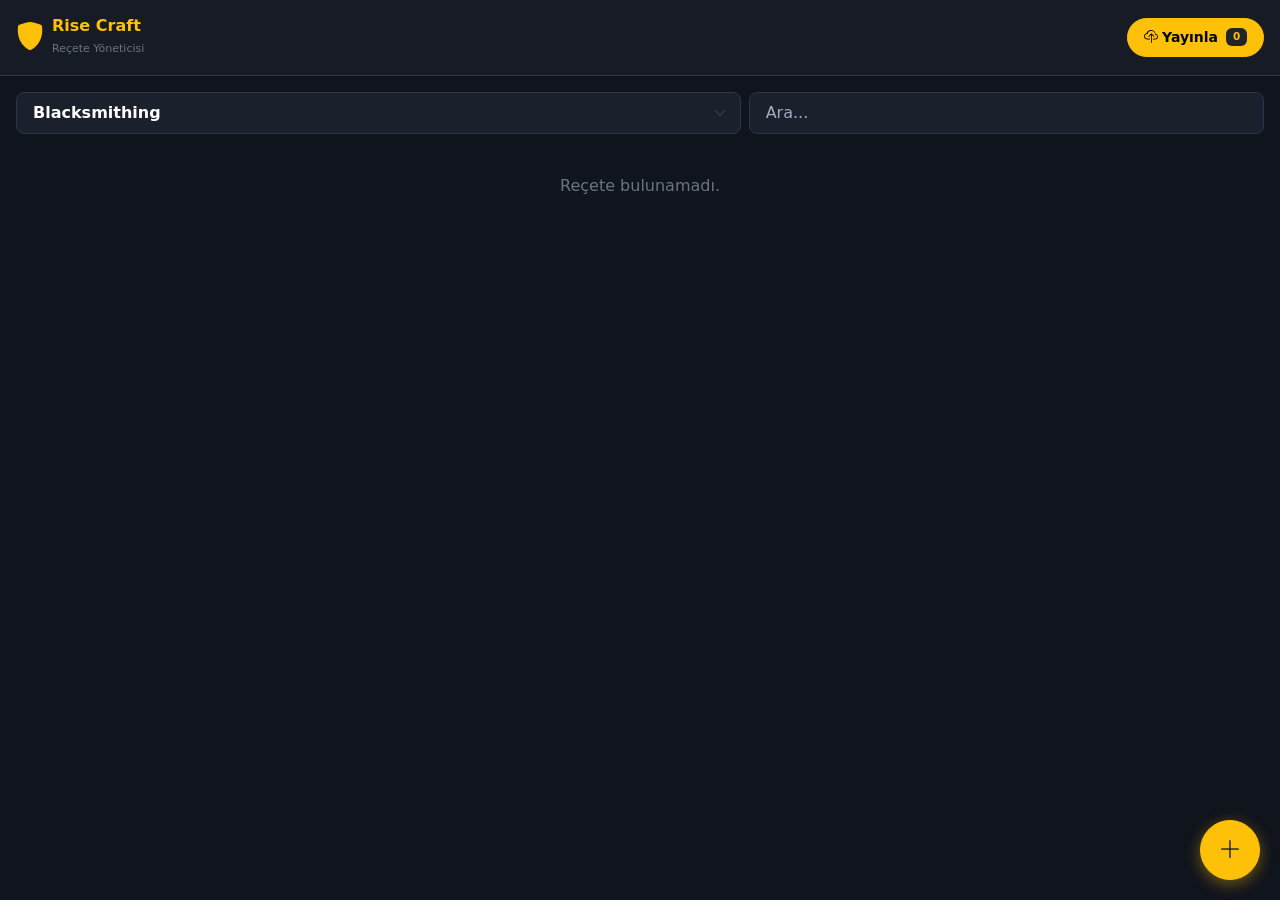
<file: index.html>
<!DOCTYPE html>
<html lang="tr">
<head>
    <meta charset="UTF-8">
    <meta name="viewport" content="width=device-width, initial-scale=1.0, maximum-scale=1.0, user-scalable=no">
    <title>Rise Craft Studio</title>
    <link href="https://cdn.jsdelivr.net/npm/bootstrap@5.3.7/dist/css/bootstrap.min.css" rel="stylesheet">
    <link href="https://cdn.jsdelivr.net/npm/bootstrap-icons@1.13.1/font/bootstrap-icons.css" rel="stylesheet">
    <style>
        body { background-color: #10141c; color: #f8f9fa; font-family: system-ui, -apple-system, sans-serif; }
        .app-header { background: #161b26; border-bottom: 1px solid #2d3748; position: sticky; top: 0; z-index: 100; }
        .recipe-card { background: #1a202c; border: 1px solid #2d3748; border-radius: 12px; transition: transform 0.1s; cursor: pointer; }
        .recipe-card:active { transform: scale(0.98); }
        .fab-add { position: fixed; bottom: 20px; right: 20px; width: 60px; height: 60px; border-radius: 50%; font-size: 24px; box-shadow: 0 4px 15px rgba(255,193,7,0.4); z-index: 1000; }
        .form-select, .form-control { background-color: #1a202c !important; color: #fff !important; border-color: #2d3748 !important; }
        .form-control::placeholder { color: #a0aec0; }
    </style>
</head>
<body>

<!-- TOP BAR -->
<header class="app-header p-3 mb-3">
    <div class="container-fluid p-0 d-flex justify-content-between align-items-center">
        <div class="d-flex align-items-center gap-2">
            <i class="bi bi-shield-fill text-warning fs-3"></i>
            <div>
                <h6 class="mb-0 fw-bold text-warning">Rise Craft</h6>
                <small class="text-secondary" style="font-size: 11px;">Reçete Yöneticisi</small>
            </div>
        </div>
        <button id="publishBtn" class="btn btn-warning btn-sm fw-bold px-3 py-2 rounded-pill d-flex align-items-center gap-1">
            <i class="bi bi-cloud-upload"></i>
            <span>Yayınla</span>
            <span id="draftBadge" class="badge bg-dark text-warning ms-1">0</span>
        </button>
    </div>
</header>

<main class="container-fluid px-3 pb-5">
    <!-- MESLEK SEÇİMİ VE ARAMA -->
    <div class="row g-2 mb-3">
        <div class="col-7">
            <select id="professionSelect" class="form-select form-select-lg fs-6 fw-semibold">
                <!-- JS ile dolacak -->
            </select>
        </div>
        <div class="col-5">
            <input type="text" id="searchInput" class="form-control form-control-lg fs-6" placeholder="Ara...">
        </div>
    </div>

    <!-- REÇETE LİSTESİ -->
    <div id="recipeList" class="d-flex flex-column gap-2">
        <!-- Reçeteler JS ile buraya yüklenecek -->
    </div>
</main>

<!-- YÜZEN EKLE BUTONU (FAB) -->
<button id="addRecipeBtn" class="btn btn-warning fab-add d-flex align-items-center justify-content-center">
    <i class="bi bi-plus-lg text-dark"></i>
</button>

<script src="https://cdn.jsdelivr.net/npm/bootstrap@5.3.7/dist/js/bootstrap.bundle.min.js"></script>
<script src="assets/js/config.js"></script>
<script src="assets/js/store/state.js"></script>
<script src="assets/js/services/auth.service.js"></script>
<script src="assets/js/services/github.service.js"></script>
<script src="assets/js/services/manifest.service.js"></script>
<script src="assets/js/services/profession.service.js"></script>
<script src="assets/js/services/recipe.service.js"></script>
<script src="assets/js/services/publish.service.js"></script>

<script>
    let currentProfession = "blacksmithing";
    let allRecipes = [];

    document.addEventListener("DOMContentLoaded", async () => {
        loadProfessions();
        updateDraftBadge();
        await fetchAndRenderRecipes();

        document.getElementById("professionSelect").addEventListener("change", async (e) => {
            currentProfession = e.target.value;
            await fetchAndRenderRecipes();
        });

        document.getElementById("searchInput").addEventListener("input", (e) => {
            renderList(e.target.value.toLowerCase().trim());
        });

        document.getElementById("addRecipeBtn").addEventListener("click", () => {
            window.location.href = `editor.html?profession=${currentProfession}`;
        });

        // Metod çağrısı publishService.publish() olarak düzeltildi
        document.getElementById("publishBtn").addEventListener("click", async () => {
            if (typeof publishService !== "undefined" && typeof publishService.publish === "function") {
                await publishService.publish();
            } else {
                alert("Publish servisi bulunamadı!");
            }
        });
    });

    function updateDraftBadge() {
        const badge = document.getElementById("draftBadge");
        if (badge && typeof state !== "undefined" && state.getTotalDraftCount) {
            badge.innerText = state.getTotalDraftCount();
        }
    }

    function loadProfessions() {
        const professions = [
            { id: "blacksmithing", name: "Blacksmithing" },
            { id: "weapon_smithing", name: "Weapon Smithing" },
            { id: "armor_smithing", name: "Armor Smithing" },
            { id: "jewel_crafting", name: "Jewel Crafting" },
            { id: "tailoring", name: "Tailoring" },
            { id: "leatherworking", name: "Leatherworking" },
            { id: "alchemy", name: "Alchemy" },
            { id: "cooking", name: "Cooking" },
            { id: "carpentry", name: "Carpentry" },
            { id: "stonemasonry", name: "Stonemasonry" }
        ];

        const select = document.getElementById("professionSelect");
        select.innerHTML = professions.map(p => `<option value="${p.id}" ${p.id === currentProfession ? 'selected' : ''}>${p.name}</option>`).join("");
    }

    async function fetchAndRenderRecipes() {
        const listEl = document.getElementById("recipeList");
        listEl.innerHTML = `<div class="text-center text-secondary py-4"><div class="spinner-border spinner-border-sm text-warning"></div> Yükleniyor...</div>`;

        try {
            const response = await recipeService.load(currentProfession);
            
            if (Array.isArray(response)) {
                allRecipes = response;
            } else if (response && Array.isArray(response.recipes)) {
                allRecipes = response.recipes;
            } else {
                allRecipes = [];
            }

            renderList();
        } catch(e) {
            console.error("Reçeteler çekilirken hata oluştu:", e);
            listEl.innerHTML = `<div class="alert alert-danger small p-2 text-center">Veri çekilemedi: ${e.message || 'Bilinmeyen Hata'}</div>`;
        }
    }

    function renderList(searchQuery = "") {
        const listEl = document.getElementById("recipeList");
        
        const filtered = allRecipes.filter(r => {
            const name = (r.name || "").toLowerCase();
            const id = (r.id || "").toLowerCase();
            return name.includes(searchQuery) || id.includes(searchQuery);
        });

        if (filtered.length === 0) {
            listEl.innerHTML = `<div class="text-center text-secondary py-4">Reçete bulunamadı.</div>`;
            return;
        }

        listEl.innerHTML = filtered.map(r => `
            <div class="recipe-card p-3 d-flex justify-content-between align-items-center" onclick="location.href='editor.html?profession=${currentProfession}&id=${r.id}'">
                <div>
                    <div class="fw-bold text-white fs-6">${r.name || r.id}</div>
                    <div class="text-secondary small">Lvl: ${r.levelRequired ?? r.level ?? 1} | XP: ${r.xpGiven ?? 0}</div>
                </div>
                <div class="d-flex align-items-center gap-2">
                    <span class="badge bg-secondary opacity-75">${Object.keys(r.materials || {}).length} Mat</span>
                    <i class="bi bi-chevron-right text-warning"></i>
                </div>
            </div>
        `).join("");
    }
</script>
</body>
</html>
</file>
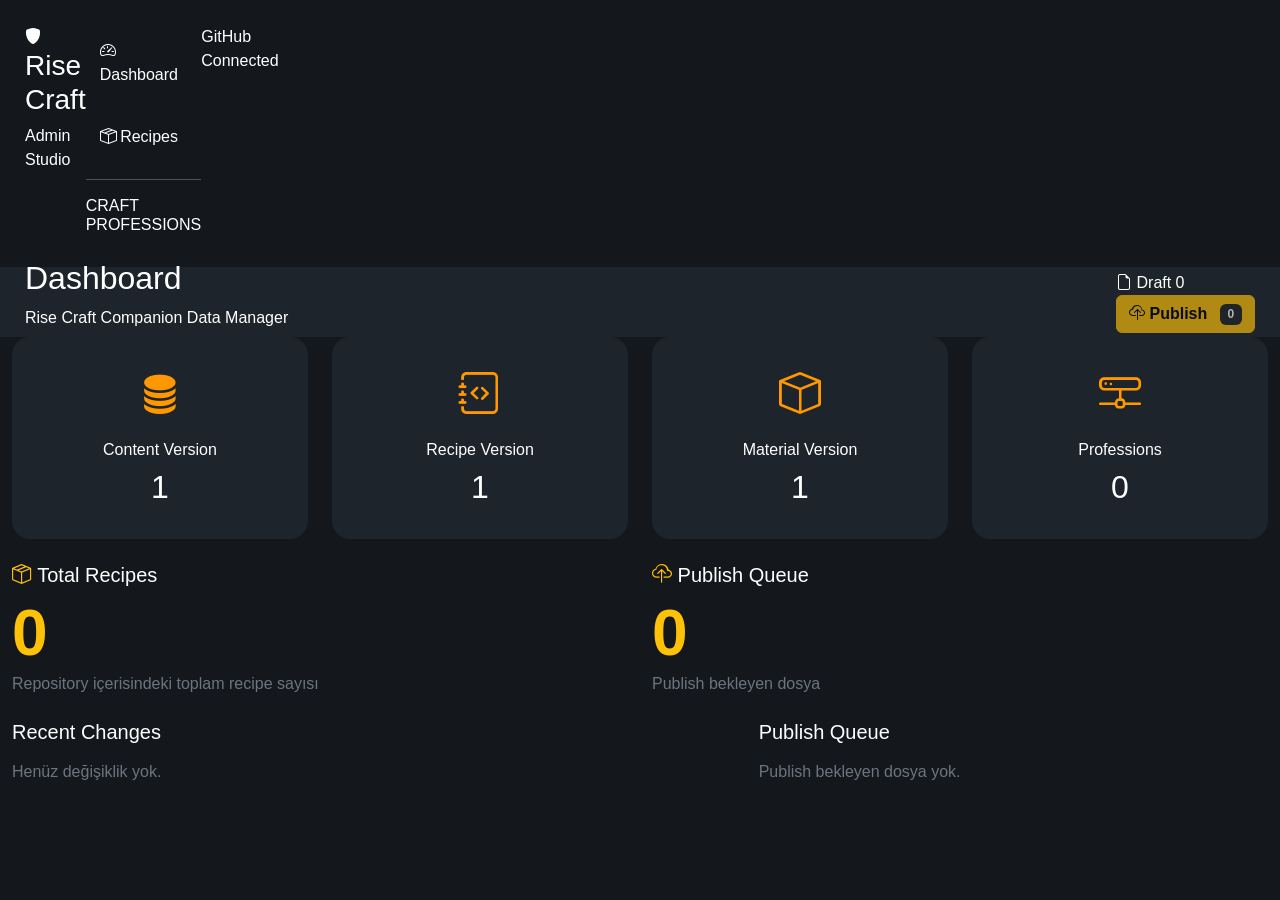
<file: dashboard.html>
<!DOCTYPE html>
<html lang="tr">

<head>
    <meta charset="UTF-8">
    <meta name="viewport" content="width=device-width, initial-scale=1.0">
    <title>Rise Craft Studio - Dashboard</title>

    <link href="https://cdn.jsdelivr.net/npm/bootstrap@5.3.7/dist/css/bootstrap.min.css" rel="stylesheet">
    <link href="https://cdn.jsdelivr.net/npm/bootstrap-icons@1.13.1/font/bootstrap-icons.css" rel="stylesheet">

    <!-- Projedeki Mevcut CSS Dosyaları -->
    <link rel="stylesheet" href="assets/css/theme.css">
    <link rel="stylesheet" href="assets/css/app.css">
</head>

<body>

<div class="app">

    <!-- MOBILE MENU -->
    <nav class="navbar navbar-dark d-lg-none top-mobile">
        <div class="container-fluid">
            <button class="btn btn-outline-warning"
                    data-bs-toggle="offcanvas"
                    data-bs-target="#sidebar">
                <i class="bi bi-list"></i>
            </button>

            <span class="navbar-brand mb-0">
                Rise Craft Studio
            </span>

            <button id="publishButton" class="btn btn-warning">
                <i class="bi bi-cloud-upload"></i>
                <span id="draftBadge">0</span>
            </button>
        </div>
    </nav>

    <!-- SIDEBAR -->
    <div class="offcanvas-lg offcanvas-start sidebar" tabindex="-1" id="sidebar">
        <div class="offcanvas-header">
            <h4 class="text-warning">Rise Craft Studio</h4>
            <button class="btn-close btn-close-white" data-bs-dismiss="offcanvas"></button>
        </div>

        <div class="offcanvas-body p-0">
            <div class="sidebar-header">
                <div class="logo">
                    <i class="bi bi-shield-fill"></i>
                </div>
                <h3>Rise Craft</h3>
                <p>Admin Studio</p>
            </div>

            <div class="sidebar-menu">
                <a href="dashboard.html" class="menu-item active">
                    <i class="bi bi-speedometer2"></i>
                    Dashboard
                </a>
                <a href="recipes.html" class="menu-item">
                    <i class="bi bi-box-seam"></i>
                    Recipes
                </a>
                <hr>
                <h6 class="menu-title">CRAFT PROFESSIONS</h6>
                <div id="professionMenu"></div>
            </div>

            <div class="sidebar-footer">
                <div class="github-status">
                    <span class="dot"></span>
                    GitHub Connected
                </div>
            </div>
        </div>
    </div>

    <!-- CONTENT -->
    <main class="content">
        <header class="topbar">
            <div>
                <h2>Dashboard</h2>
                <p>Rise Craft Companion Data Manager</p>
            </div>

            <div class="top-actions">
                <div class="draft-box">
                    <i class="bi bi-file-earmark"></i>
                    Draft
                    <span id="draftBadgeDesktop">0</span>
                </div>
                <button id="publishButtonDesktop" class="btn btn-warning">
                    <i class="bi bi-cloud-upload"></i>
                    Publish
                </button>
            </div>
        </header>

        <section class="container-fluid">
            <div class="row g-4">
                <!-- STAT CARDS -->
                <div class="col-xl-3 col-md-6">
                    <div class="stat-card">
                        <div class="icon">
                            <i class="bi bi-database-fill"></i>
                        </div>
                        <div>
                            <h6>Content Version</h6>
                            <h2 id="contentVersion">0</h2>
                        </div>
                    </div>
                </div>

                <div class="col-xl-3 col-md-6">
                    <div class="stat-card">
                        <div class="icon">
                            <i class="bi bi-journal-code"></i>
                        </div>
                        <div>
                            <h6>Recipe Version</h6>
                            <h2 id="recipeVersion">0</h2>
                        </div>
                    </div>
                </div>

                <div class="col-xl-3 col-md-6">
                    <div class="stat-card">
                        <div class="icon">
                            <i class="bi bi-box"></i>
                        </div>
                        <div>
                            <h6>Material Version</h6>
                            <h2 id="materialVersion">0</h2>
                        </div>
                    </div>
                </div>

                <div class="col-xl-3 col-md-6">
                    <div class="stat-card">
                        <div class="icon">
                            <i class="bi bi-hdd-network"></i>
                        </div>
                        <div>
                            <h6>Professions</h6>
                            <h2 id="professionCount">0</h2>
                        </div>
                    </div>
                </div>

                <!-- PANEL CARDS -->
                <div class="col-lg-6">
                    <div class="panel-card">
                        <div class="panel-header">
                            <h5>
                                <i class="bi bi-box-seam text-warning"></i>
                                Total Recipes
                            </h5>
                        </div>
                        <div class="display-3 fw-bold text-warning" id="recipeCount">
                            0
                        </div>
                        <p class="text-secondary mb-0">
                            Repository içerisindeki toplam recipe sayısı
                        </p>
                    </div>
                </div>

                <div class="col-lg-6">
                    <div class="panel-card">
                        <div class="panel-header">
                            <h5>
                                <i class="bi bi-cloud-upload text-warning"></i>
                                Publish Queue
                            </h5>
                        </div>
                        <div class="display-3 fw-bold text-warning" id="publishCount">
                            0
                        </div>
                        <p class="text-secondary mb-0">
                            Publish bekleyen dosya
                        </p>
                    </div>
                </div>

                <!-- RECENT & QUEUE -->
                <div class="col-xl-7">
                    <div class="panel-card h-100">
                        <div class="panel-header">
                            <h5>Recent Changes</h5>
                        </div>
                        <div id="recentChanges" class="list-group list-group-flush">
                            <div class="list-group-item bg-transparent text-secondary border-0 ps-0">
                                Henüz değişiklik yok.
                            </div>
                        </div>
                    </div>
                </div>

                <div class="col-xl-5">
                    <div class="panel-card h-100">
                        <div class="panel-header">
                            <h5>Publish Queue</h5>
                        </div>
                        <div id="publishQueue" class="list-group list-group-flush">
                            <div class="list-group-item bg-transparent text-secondary border-0 ps-0">
                                Publish bekleyen dosya yok.
                            </div>
                        </div>
                    </div>
                </div>
            </div>
        </section>
    </main>

</div>

<script src="https://cdn.jsdelivr.net/npm/bootstrap@5.3.7/dist/js/bootstrap.bundle.min.js"></script>

<script src="assets/js/config.js"></script>
<script src="assets/js/store/state.js"></script>

<script src="assets/js/services/auth.service.js"></script>
<script src="assets/js/services/github.service.js"></script>
<script src="assets/js/services/manifest.service.js"></script>
<script src="assets/js/services/profession.service.js"></script>
<script src="assets/js/services/recipe.service.js"></script>
<script src="assets/js/services/publish.service.js"></script>

<script src="assets/js/components/sidebar.js"></script>
<script src="assets/js/components/navbar.js"></script>

<script src="assets/js/pages/dashboard.js"></script>

</body>
</html>
</file>
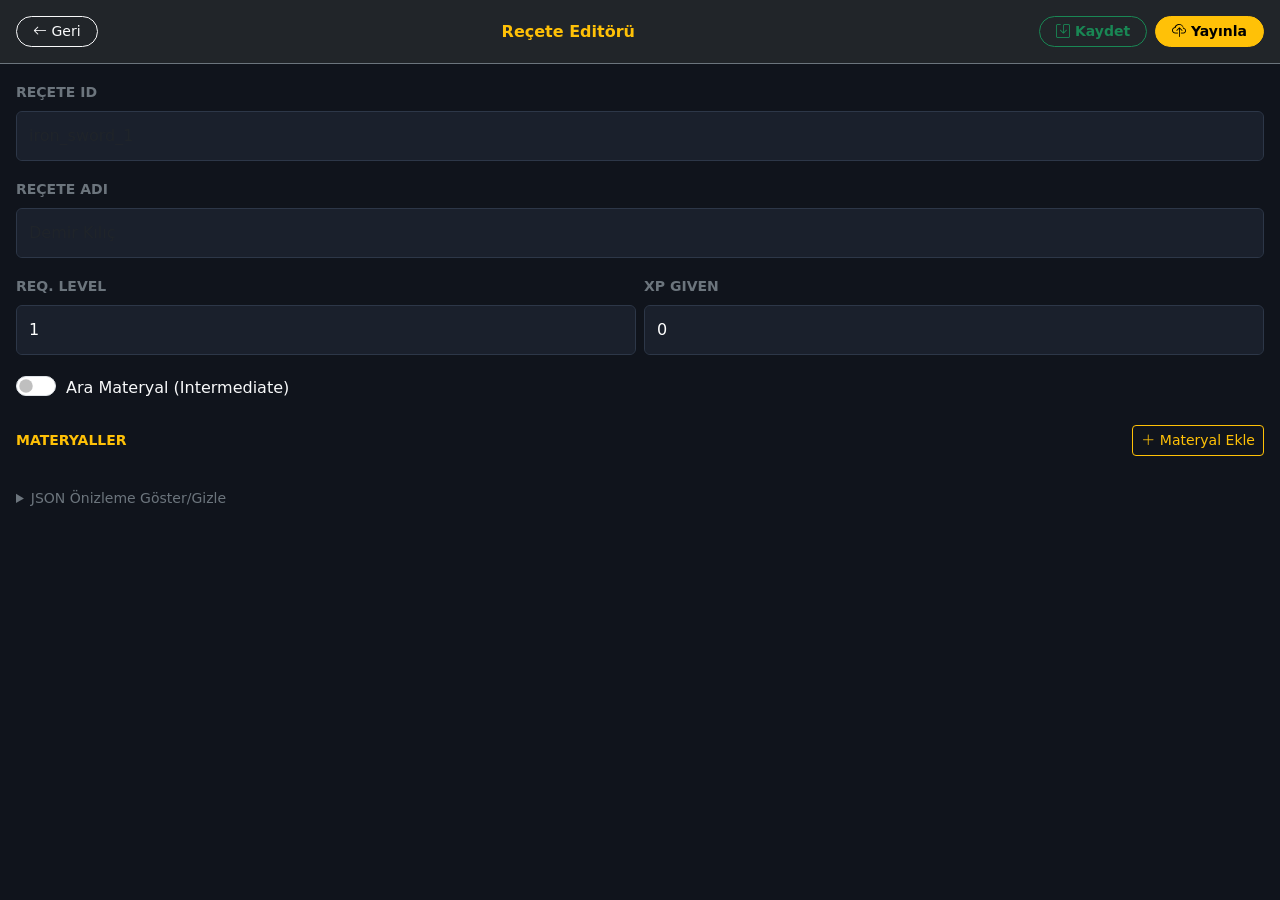
<file: editor.html>
<!DOCTYPE html>
<html lang="tr">
<head>
    <meta charset="UTF-8">
    <meta name="viewport" content="width=device-width, initial-scale=1.0, maximum-scale=1.0, user-scalable=no">
    <title>Reçete Düzenle - Rise Craft Studio</title>
    <link href="https://cdn.jsdelivr.net/npm/bootstrap@5.3.7/dist/css/bootstrap.min.css" rel="stylesheet">
    <link href="https://cdn.jsdelivr.net/npm/bootstrap-icons@1.13.1/font/bootstrap-icons.css" rel="stylesheet">
    <style>
        body { background-color: #10141c; color: #f8f9fa; font-family: system-ui, -apple-system, sans-serif; }
        .form-control { background-color: #1a202c !important; color: #fff !important; border-color: #2d3748 !important; padding: 12px; }
        .touch-btn { min-height: 48px; font-weight: 600; }
        .material-row { background: #161b26; padding: 10px; border-radius: 8px; border: 1px solid #2d3748; }
        .cursor-pointer { cursor: pointer; }
    </style>
</head>
<body>

<!-- TOP BAR -->
<header class="p-3 border-bottom border-secondary d-flex justify-content-between align-items-center bg-dark sticky-top">
    <button id="backBtn" class="btn btn-outline-light btn-sm rounded-pill px-3">
        <i class="bi bi-arrow-left"></i> Geri
    </button>
    <h6 class="mb-0 text-warning fw-bold" id="pageTitle">Reçete Editörü</h6>
    
    <div class="d-flex gap-2">
        <button id="saveDraft" class="btn btn-outline-success btn-sm rounded-pill px-3 fw-bold">
            <i class="bi bi-save"></i> Kaydet
        </button>
        <button id="publishBtn" class="btn btn-warning btn-sm rounded-pill px-3 fw-bold">
            <i class="bi bi-cloud-upload"></i> Yayınla
        </button>
    </div>
</header>

<main class="container-fluid p-3 pb-5">
    <form id="recipeForm" onsubmit="return false;">
        <div class="mb-3">
            <label class="form-label text-secondary small fw-bold">REÇETE ID</label>
            <input id="recipeId" class="form-control" placeholder="iron_sword_1" autocapitalize="none" required>
        </div>

        <div class="mb-3">
            <label class="form-label text-secondary small fw-bold">REÇETE ADI</label>
            <input id="recipeName" class="form-control" placeholder="Demir Kılıç" required>
        </div>

        <div class="row g-2 mb-3">
            <div class="col-6">
                <label class="form-label text-secondary small fw-bold">REQ. LEVEL</label>
                <input id="recipeLevel" type="number" inputmode="numeric" class="form-control" value="1" min="1">
            </div>
            <div class="col-6">
                <label class="form-label text-secondary small fw-bold">XP GIVEN</label>
                <input id="recipeXp" type="number" inputmode="numeric" class="form-control" value="0" min="0">
            </div>
        </div>

        <div class="form-check form-switch mb-4 fs-5">
            <input id="recipeIntermediate" class="form-check-input" type="checkbox">
            <label class="form-check-label fs-6 text-light pt-1" for="recipeIntermediate">Ara Materyal (Intermediate)</label>
        </div>

        <div class="d-flex justify-content-between align-items-center mb-2">
            <label class="form-label text-warning small fw-bold mb-0">MATERYALLER</label>
            <button type="button" id="addMaterial" class="btn btn-outline-warning btn-sm">
                <i class="bi bi-plus-lg"></i> Materyal Ekle
            </button>
        </div>

        <div id="materialContainer" class="d-flex flex-column gap-2 mb-4">
            <!-- Materyaller JS ile buraya dinamik eklenecek -->
        </div>

        <!-- JSON PREVIEW -->
        <details class="mt-4">
            <summary class="text-secondary small cursor-pointer">JSON Önizleme Göster/Gizle</summary>
            <pre id="jsonPreview" class="bg-black text-warning p-3 rounded mt-2 small">{ }</pre>
        </details>
    </form>
</main>

<script src="https://cdn.jsdelivr.net/npm/bootstrap@5.3.7/dist/js/bootstrap.bundle.min.js"></script>
<script src="assets/js/config.js"></script>
<script src="assets/js/store/state.js"></script>
<script src="assets/js/services/auth.service.js"></script>
<script src="assets/js/services/github.service.js"></script>
<script src="assets/js/services/manifest.service.js"></script>
<script src="assets/js/services/profession.service.js"></script>
<script src="assets/js/services/recipe.service.js"></script>
<script src="assets/js/services/publish.service.js"></script>

<script>
    const urlParams = new URLSearchParams(window.location.search);
    const professionKey = urlParams.get('profession') || 'blacksmithing';
    const recipeIdParam = urlParams.get('id');

    let currentRecipes = [];
    let isEditing = false;

    document.addEventListener("DOMContentLoaded", async () => {
        // Geri butonu
        document.getElementById("backBtn").addEventListener("click", () => {
            window.location.href = "index.html";
        });

        // Reçeteleri yükle
        try {
            const response = await recipeService.load(professionKey);
            currentRecipes = Array.isArray(response) ? response : (response?.recipes || []);

            if (recipeIdParam) {
                const targetRecipe = currentRecipes.find(r => r.id === recipeIdParam);
                if (targetRecipe) {
                    isEditing = true;
                    fillForm(targetRecipe);
                }
            }
        } catch (e) {
            console.error("Veri yükleme hatası:", e);
        }

        // Event Dinleyicileri
        document.getElementById("addMaterial").addEventListener("click", () => addMaterialRow());
        document.getElementById("saveDraft").addEventListener("click", () => saveDraftProcess());
        document.getElementById("publishBtn").addEventListener("click", () => publishProcess());

        // Canlı JSON Önizleme Dinleyicileri
        document.getElementById("recipeForm").addEventListener("input", updateJsonPreview);

        updateJsonPreview();
    });

    function addMaterialRow(key = "", count = 1) {
        const container = document.getElementById("materialContainer");
        const row = document.createElement("div");
        row.className = "material-row d-flex align-items-center gap-2";
        row.innerHTML = `
            <input type="text" class="form-control form-control-sm mat-key" placeholder="Materyal ID (örn: iron_ore)" value="${key}">
            <input type="number" class="form-control form-control-sm mat-count" placeholder="Adet" value="${count}" style="max-width: 90px;" min="1">
            <button type="button" class="btn btn-outline-danger btn-sm remove-mat">
                <i class="bi bi-trash"></i>
            </button>
        `;

        row.querySelector(".remove-mat").addEventListener("click", () => {
            row.remove();
            updateJsonPreview();
        });

        container.appendChild(row);
        updateJsonPreview();
    }

    function fillForm(recipe) {
        document.getElementById("pageTitle").innerText = "Reçete Düzenle";
        document.getElementById("recipeId").value = recipe.id || "";
        document.getElementById("recipeId").disabled = true;
        document.getElementById("recipeName").value = recipe.name || "";
        document.getElementById("recipeLevel").value = recipe.levelRequired ?? recipe.level ?? 1;
        document.getElementById("recipeXp").value = recipe.xpGiven ?? 0;
        document.getElementById("recipeIntermediate").checked = recipe.isIntermediate ?? false;

        const container = document.getElementById("materialContainer");
        container.innerHTML = "";

        if (recipe.materials && typeof recipe.materials === "object") {
            Object.entries(recipe.materials).forEach(([matKey, count]) => {
                addMaterialRow(matKey, count);
            });
        }
    }

    function getFormData() {
        const materials = {};
        document.querySelectorAll(".material-row").forEach(row => {
            const key = row.querySelector(".mat-key").value.trim();
            const count = parseInt(row.querySelector(".mat-count").value) || 1;
            if (key) {
                materials[key] = count;
            }
        });

        return {
            id: document.getElementById("recipeId").value.trim(),
            name: document.getElementById("recipeName").value.trim(),
            levelRequired: parseInt(document.getElementById("recipeLevel").value) || 1,
            xpGiven: parseInt(document.getElementById("recipeXp").value) || 0,
            isIntermediate: document.getElementById("recipeIntermediate").checked,
            materials: materials
        };
    }

    function updateJsonPreview() {
        const formData = getFormData();
        document.getElementById("jsonPreview").textContent = JSON.stringify(formData, null, 2);
    }

    function saveDraftProcess() {
        const recipeData = getFormData();

        if (!recipeData.id || !recipeData.name) {
            alert("Lütfen Reçete ID ve Reçete Adı alanlarını doldurun!");
            return false;
        }

        const existingIndex = currentRecipes.findIndex(r => r.id === recipeData.id);
        if (existingIndex > -1) {
            currentRecipes[existingIndex] = recipeData;
        } else {
            currentRecipes.push(recipeData);
        }

        // PublishService üzerindeki metot veya doğrudan state aracılığıyla kaydediyoruz
        if (typeof publishService !== "undefined" && typeof publishService.addRecipeFile === "function") {
            publishService.addRecipeFile(professionKey, currentRecipes);
        } else if (typeof state !== "undefined" && state.saveDraft) {
            state.saveDraft(professionKey, currentRecipes);
        }

        alert("Reçete yerel taslağa kaydedildi! 💾");
        return true;
    }

    async function publishProcess() {
        const saved = saveDraftProcess(); // Önce taslağa kaydet
        if (!saved) return;

        // publishService.publish() metodunu doğrudan tetikliyoruz
        if (typeof publishService !== "undefined" && typeof publishService.publish === "function") {
            await publishService.publish();
        } else {
            alert("Publish servisi bulunamadı!");
        }
    }
</script>
</body>
</html>
</file>
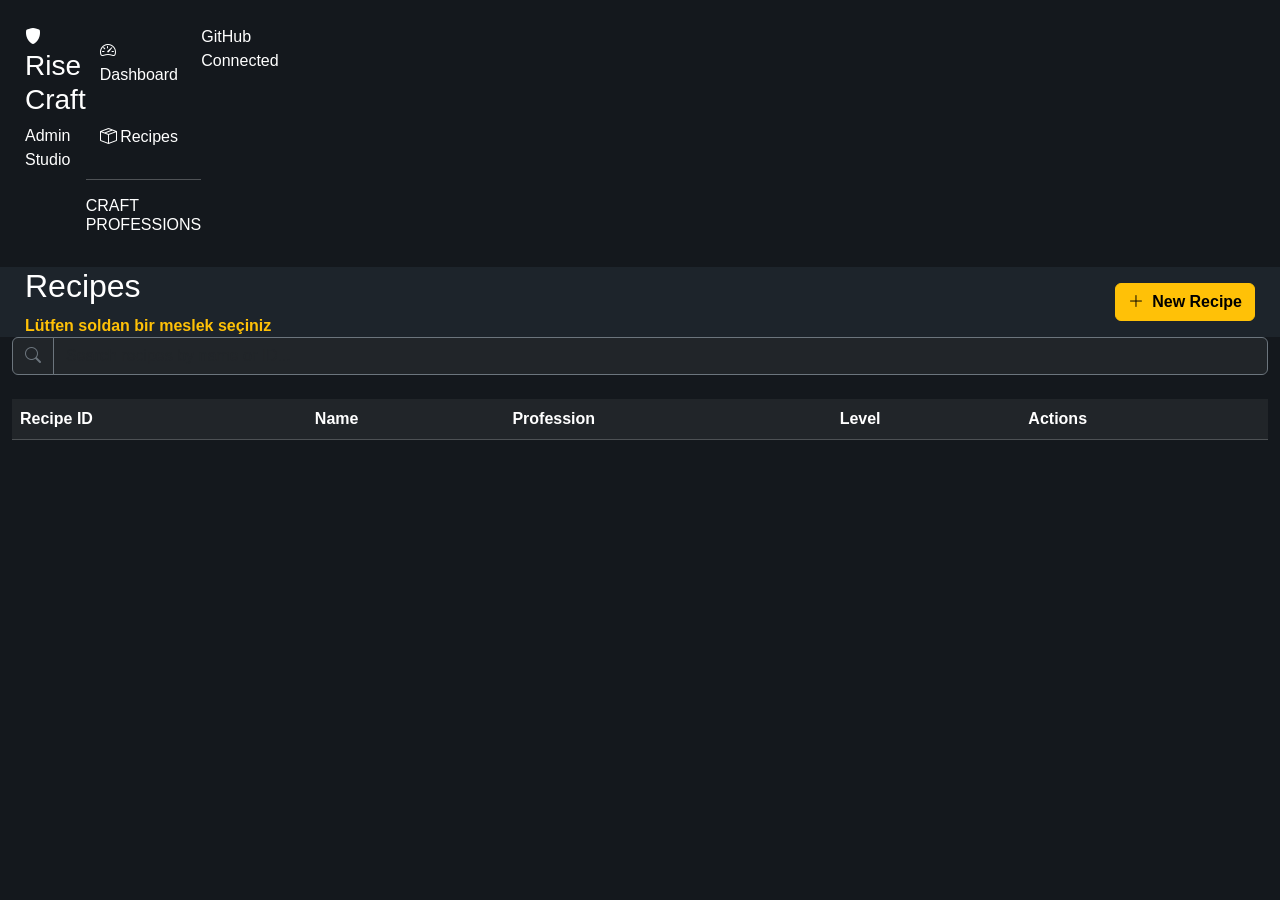
<file: recipes.html>
<!DOCTYPE html>
<html lang="tr">

<head>
    <meta charset="UTF-8">
    <meta name="viewport" content="width=device-width, initial-scale=1.0">
    <title>Rise Craft Studio - Recipes</title>

    <link href="https://cdn.jsdelivr.net/npm/bootstrap@5.3.7/dist/css/bootstrap.min.css" rel="stylesheet">
    <link href="https://cdn.jsdelivr.net/npm/bootstrap-icons@1.13.1/font/bootstrap-icons.css" rel="stylesheet">

    <!-- Projedeki Mevcut CSS Dosyaları -->
    <link rel="stylesheet" href="assets/css/theme.css">
    <link rel="stylesheet" href="assets/css/app.css">
</head>

<body>

<div class="app">

    <!-- MOBILE MENU -->
    <nav class="navbar navbar-dark d-lg-none top-mobile">
        <div class="container-fluid">
            <button class="btn btn-outline-warning"
                    data-bs-toggle="offcanvas"
                    data-bs-target="#sidebar">
                <i class="bi bi-list"></i>
            </button>

            <span class="navbar-brand mb-0">
                Rise Craft Studio
            </span>

            <button id="publishButton" class="btn btn-warning">
                <i class="bi bi-cloud-upload"></i>
                <span id="draftBadge">0</span>
            </button>
        </div>
    </nav>

    <!-- SIDEBAR -->
    <div class="offcanvas-lg offcanvas-start sidebar" tabindex="-1" id="sidebar">
        <div class="offcanvas-header">
            <h4 class="text-warning">Rise Craft Studio</h4>
            <button class="btn-close btn-close-white" data-bs-dismiss="offcanvas"></button>
        </div>

        <div class="offcanvas-body p-0">
            <div class="sidebar-header">
                <div class="logo">
                    <i class="bi bi-shield-fill"></i>
                </div>
                <h3>Rise Craft</h3>
                <p>Admin Studio</p>
            </div>

            <div class="sidebar-menu">
                <a href="dashboard.html" class="menu-item">
                    <i class="bi bi-speedometer2"></i>
                    Dashboard
                </a>
                <a href="recipes.html" class="menu-item active">
                    <i class="bi bi-box-seam"></i>
                    Recipes
                </a>
                <hr>
                <h6 class="menu-title">CRAFT PROFESSIONS</h6>
                <div id="professionMenu"></div>
            </div>

            <div class="sidebar-footer">
                <div class="github-status">
                    <span class="dot"></span>
                    GitHub Connected
                </div>
            </div>
        </div>
    </div>

    <!-- CONTENT -->
    <main class="content">
        <header class="topbar">
            <div>
                <h2>Recipes</h2>
                <!-- JS'in dolduracağı alan eklendi -->
                <p id="selectedProfession" class="text-warning fw-semibold mb-0">Lütfen soldan bir meslek seçiniz</p>
            </div>

            <div class="top-actions">
                <!-- id="newRecipeButton" eklendi -->
                <button id="newRecipeButton" class="btn btn-warning">
                    <i class="bi bi-plus-lg me-1"></i>
                    New Recipe
                </button>
            </div>
        </header>

        <section class="container-fluid">
            <!-- SEARCH BAR -->
            <div class="panel-card mb-4">
                <div class="input-group">
                    <span class="input-group-text bg-dark border-secondary text-secondary">
                        <i class="bi bi-search"></i>
                    </span>
                    <input type="text" 
                           id="searchInput" 
                           class="form-control bg-dark text-white border-secondary" 
                           placeholder="Search recipes by name or ID...">
                </div>
            </div>

            <!-- RECIPES TABLE -->
            <div class="panel-card">
                <div class="table-responsive">
                    <table class="table table-dark table-hover mb-0">
                        <thead>
                            <tr>
                                <th>Recipe ID</th>
                                <th>Name</th>
                                <th>Profession</th>
                                <th>Level</th>
                                <th>Actions</th>
                            </tr>
                        </thead>
                        <tbody id="recipeTableBody">
                            <!-- JS dinamik dolduracak -->
                        </tbody>
                    </table>
                </div>
            </div>
        </section>
    </main>

</div>

<script src="https://cdn.jsdelivr.net/npm/bootstrap@5.3.7/dist/js/bootstrap.bundle.min.js"></script>

<script src="assets/js/config.js"></script>
<script src="assets/js/store/state.js"></script>

<script src="assets/js/services/auth.service.js"></script>
<script src="assets/js/services/github.service.js"></script>
<script src="assets/js/services/manifest.service.js"></script>
<script src="assets/js/services/profession.service.js"></script>
<script src="assets/js/services/recipe.service.js"></script>
<script src="assets/js/services/publish.service.js"></script>

<script src="assets/js/components/sidebar.js"></script>
<script src="assets/js/components/navbar.js"></script>
<script src="assets/js/components/recipe-table.js"></script>

<script src="assets/js/pages/recipes.js"></script>

</body>
</html>
</file>
<file: assets/css/theme.css>
:root{

--bg:#14181d;

--card:#1e242b;

--sidebar:#181d23;

--primary:#ff9800;

--text:#ffffff;

--muted:#9ca3af;

--border:#30363d;

}

body{

background:var(--bg);

color:var(--text);

font-family:Segoe UI,sans-serif;

}

a{

text-decoration:none;

color:inherit;

}

.card-dark{

background:var(--card);

border:1px solid var(--border);

border-radius:16px;

}
</file>
<file: assets/css/app.css>
.login-page{

display:flex;

justify-content:center;

align-items:center;

height:100vh;

background:#11151a;

}

.login-card{

width:420px;

background:#1d242b;

padding:40px;

border-radius:20px;

box-shadow:0 0 30px rgba(0,0,0,.4);

text-align:center;

}

.login-card h1{

font-size:34px;

font-weight:700;

margin-bottom:10px;

}

.login-card p{

color:#a9b0b8;

margin-bottom:30px;

}

.btn-warning{

font-weight:bold;

}

.layout{

display:flex;

min-height:100vh;

}

.sidebar{

width:260px;

background:#181d23;

padding:25px;

}

.sidebar h2{

margin-bottom:40px;

}

.sidebar a{

display:block;

padding:14px;

border-radius:12px;

margin-bottom:10px;

color:white;

transition:.25s;

}

.sidebar a:hover{

background:#ff9800;

color:black;

}

.content{

flex:1;

background:#14181d;

}

.topbar{

height:70px;

background:#1d242b;

display:flex;

justify-content:space-between;

align-items:center;

padding:0 25px;

}

.stat-card{

background:#1d242b;

padding:25px;

border-radius:18px;

text-align:center;

transition:.25s;

}

.stat-card:hover{

transform:translateY(-5px);

}

.stat-card i{

font-size:42px;

color:#ff9800;

margin-bottom:15px;

display:block;

}

.stat-card h3{

font-size:32px;

font-weight:bold;

}

.stat-card span{

color:#9ca3af;

}
</file>
